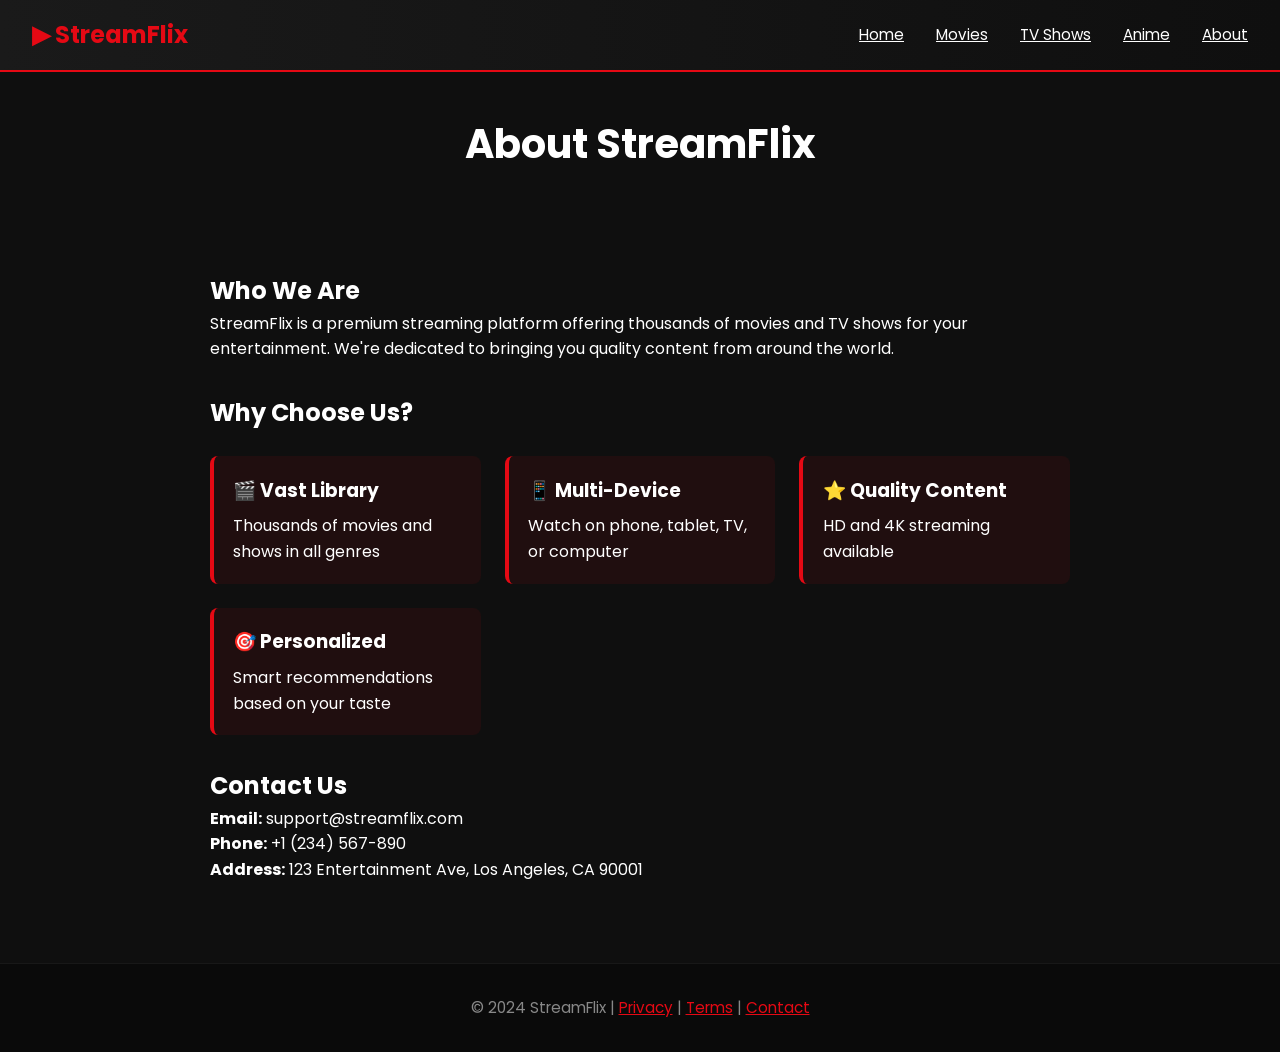
<file: about.html>
<!DOCTYPE html>
<html lang="en">
<head>
    <meta charset="UTF-8">
    <meta name="viewport" content="width=device-width, initial-scale=1.0">
    <title>About - StreamFlix</title>
    <link href="https://fonts.googleapis.com/css2?family=Poppins:wght@600;700&display=swap" rel="stylesheet">
    <link rel="stylesheet" href="style.css">
</head>
<body>
    <!-- Navigation -->
    <nav class="navbar">
        <div class="nav-brand">▶ StreamFlix</div>
        <ul class="nav-menu">
            <li><a href="index.html">Home</a></li>
            <li><a href="movies.html">Movies</a></li>
            <li><a href="tvshows.html">TV Shows</a></li>
            <li><a href="anime.html">Anime</a></li>
            <li><a href="about.html" >About</a></li>
            
        </ul>
    </nav>

    <!-- Page Title -->
    <section class="page-header">
        <h1>About StreamFlix</h1>
    </section>

    <!-- About Content -->
    <section class="section">
        <div class="about-content">
            <h2>Who We Are</h2>
            <p>StreamFlix is a premium streaming platform offering thousands of movies and TV shows for your entertainment. We're dedicated to bringing you quality content from around the world.</p>
            
            <h2 style="margin-top: 2rem;">Why Choose Us?</h2>
            <div class="features">
                <div class="feature">
                    <h3>🎬 Vast Library</h3>
                    <p>Thousands of movies and shows in all genres</p>
                </div>
                <div class="feature">
                    <h3>📱 Multi-Device</h3>
                    <p>Watch on phone, tablet, TV, or computer</p>
                </div>
                <div class="feature">
                    <h3>⭐ Quality Content</h3>
                    <p>HD and 4K streaming available</p>
                </div>
                <div class="feature">
                    <h3>🎯 Personalized</h3>
                    <p>Smart recommendations based on your taste</p>
                </div>
            </div>

            <h2 style="margin-top: 2rem;">Contact Us</h2>
            <p><strong>Email:</strong> support@streamflix.com</p>
            <p><strong>Phone:</strong> +1 (234) 567-890</p>
            <p><strong>Address:</strong> 123 Entertainment Ave, Los Angeles, CA 90001</p>
        </div>
    </section>

    <!-- Footer -->
    <footer class="footer">
        <p>&copy; 2024 StreamFlix | <a href="#">Privacy</a> | <a href="#">Terms</a> | <a href="#">Contact</a></p>
    </footer>
</body>
</html>
</file>
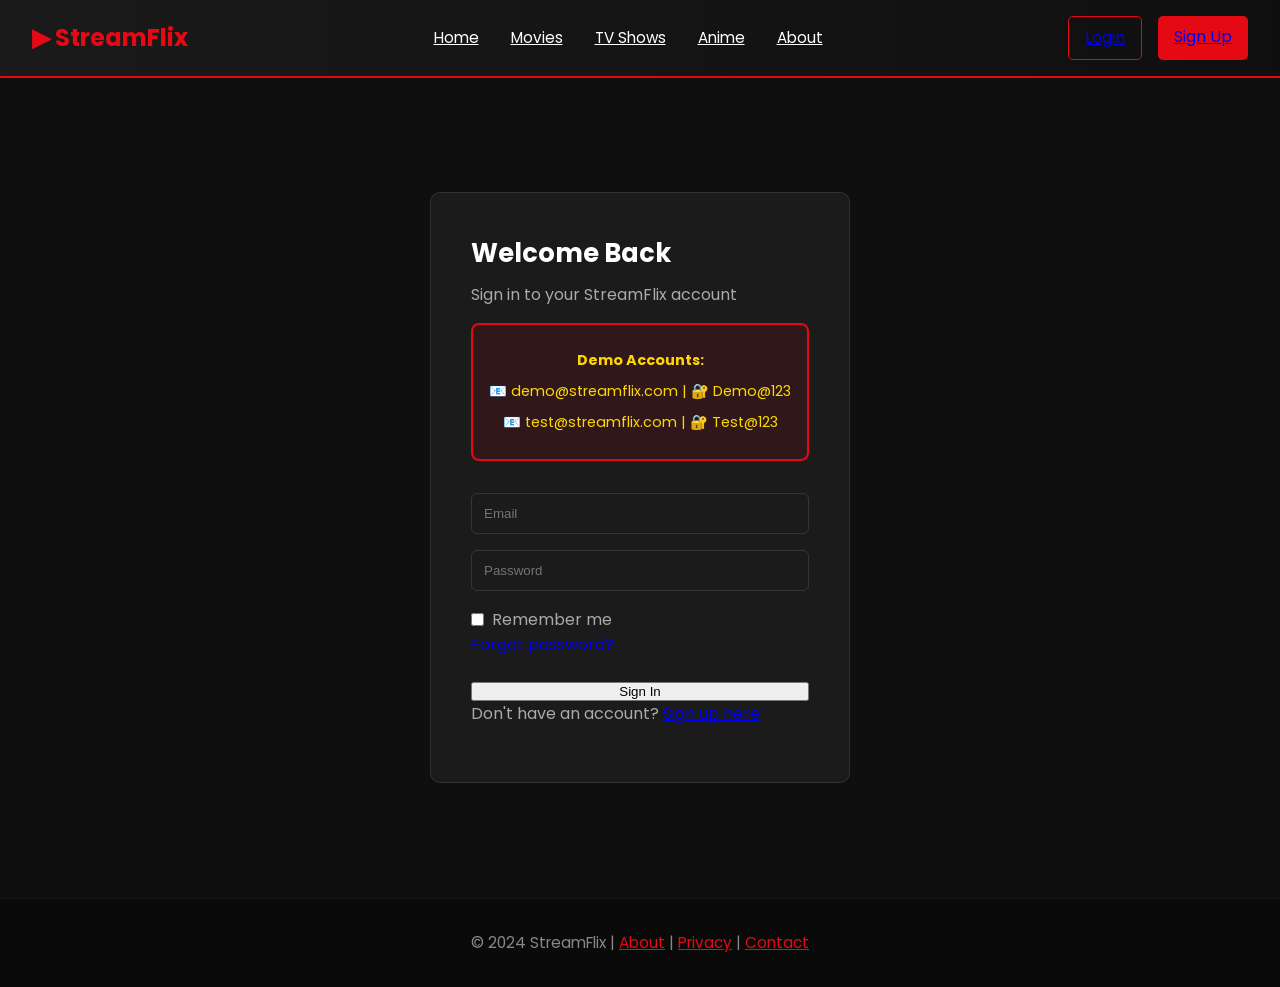
<file: login.html>
<!DOCTYPE html>
<html lang="en">
<head>
    <meta charset="UTF-8">
    <meta name="viewport" content="width=device-width, initial-scale=1.0">
    <title>Login - StreamFlix</title>
    <link href="https://fonts.googleapis.com/css2?family=Poppins:wght@600;700&display=swap" rel="stylesheet">
    <link rel="stylesheet" href="style.css">
</head>
<body>
    <!-- Navigation -->
    <nav class="navbar">
        <div class="nav-brand">▶ StreamFlix</div>
        <ul class="nav-menu">
            <li><a href="index.html">Home</a></li>
            <li><a href="movies.html">Movies</a></li>
            <li><a href="tvshows.html">TV Shows</a></li>
            <li><a href="anime.html">Anime</a></li>
            <li><a href="about.html">About</a></li>
        </ul>
        <div class="nav-auth">
            <a href="login.html" class="btn-login">Login</a>
            <a href="signup.html" class="btn-signup">Sign Up</a>
        </div>
    </nav>

    <!-- Login Form Section -->
    <section class="auth-section">
        <div class="auth-box">
            <h1>Welcome Back</h1>
            <p>Sign in to your StreamFlix account</p>
            
            <!-- Demo Credentials Info -->
            <div class="demo-info">
                <p><strong>Demo Accounts:</strong></p>
                <p>📧 demo@streamflix.com | 🔐 Demo@123</p>
                <p>📧 test@streamflix.com | 🔐 Test@123</p>
            </div>

            <form id="loginForm">
                <input type="email" id="login-email" placeholder="Email" required>
                <input type="password" id="login-password" placeholder="Password" required>
                <div class="form-options">
                    <label><input type="checkbox" id="rememberMe"> Remember me</label>
                    <a href="#" class="forgot-password">Forgot password?</a>
                </div>
                <button type="submit" class="btn-primary">Sign In</button>
                <p id="loginMessage" class="message"></p>
            </form>
            
            <p class="auth-link">Don't have an account? <a href="signup.html">Sign up here</a></p>
        </div>
    </section>

    <!-- Footer -->
    <footer class="footer">
        <p>&copy; 2024 StreamFlix | <a href="about.html">About</a> | <a href="privacy.html">Privacy</a> | <a href="#">Contact</a></p>
    </footer>

    <!-- Authentication Script -->
    <script src="auth.js"></script>
</body>
</html>
</file>
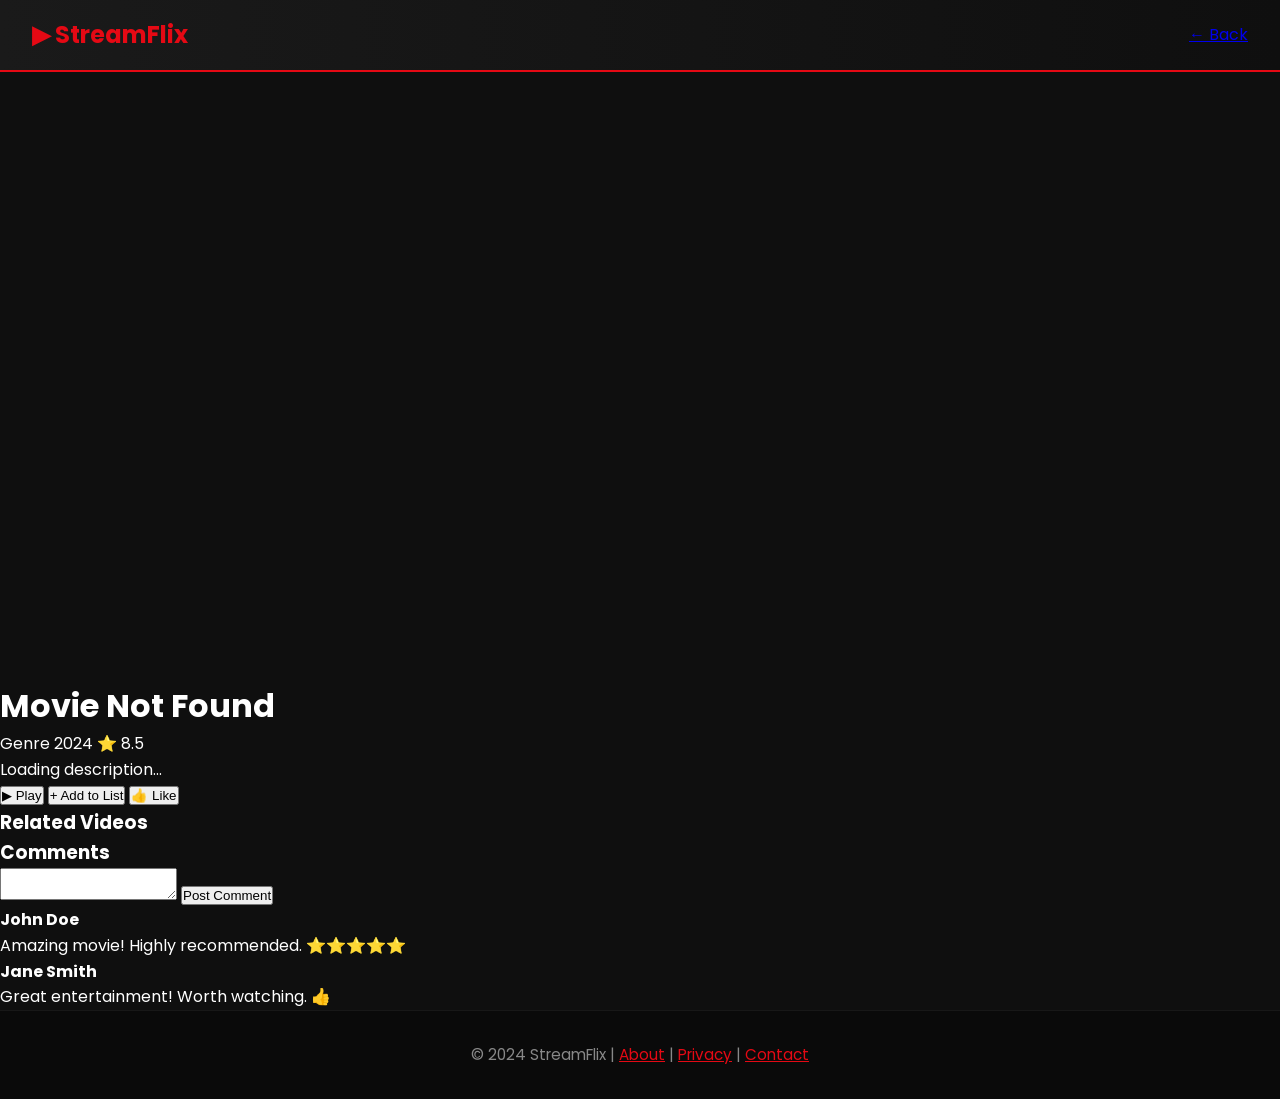
<file: player.html>
<!DOCTYPE html>
<html lang="en">
<head>
    <meta charset="UTF-8">
    <meta name="viewport" content="width=device-width, initial-scale=1.0">
    <title>Video Player - StreamFlix</title>

    <!-- Google Font -->
    <link href="https://fonts.googleapis.com/css2?family=Poppins:wght@400;600;700&display=swap" rel="stylesheet">

    <!-- CSS -->
    <link rel="stylesheet" href="style.css">
</head>

<body>

    <!-- ================= NAVBAR ================= -->
    <nav class="navbar">

        <div class="nav-brand">
            ▶ StreamFlix
        </div>

        <a href="index.html" class="back-btn">
            ← Back
        </a>

    </nav>

    <!-- ================= PLAYER PAGE ================= -->
    <div class="player-page">

        <!-- VIDEO PLAYER -->
        <div class="video-player-wrapper">

            <iframe
                id="mainPlayer"
                class="video-player"
                width="100%"
                height="600"
                src=""
                frameborder="0"
                allowfullscreen>
            </iframe>

        </div>

        <!-- ================= VIDEO DETAILS ================= -->
        <div class="video-details">

            <div class="details-left">

                <h1 id="movieTitle">
                    Loading...
                </h1>

                <div class="movie-meta">

                    <span id="movieGenre">
                        Genre
                    </span>

                    <span id="movieYear">
                        2024
                    </span>

                    <span id="movieRating">
                        ⭐ 8.5
                    </span>

                </div>

                <p id="movieDescription">
                    Loading description...
                </p>

                <div class="action-buttons">

                    <button class="btn-primary" id="playBtn">
                        ▶ Play
                    </button>

                    <button class="btn-secondary">
                        + Add to List
                    </button>

                    <button class="btn-secondary">
                        👍 Like
                    </button>

                </div>

            </div>

            <!-- ================= RELATED VIDEOS ================= -->
            <div class="details-right">

                <h3>Related Videos</h3>

                <div class="related-videos" id="relatedVideos">

                </div>

            </div>

        </div>

        <!-- ================= COMMENTS ================= -->
        <div class="comments-section">

            <h3>Comments</h3>

            <div class="comment-form">

                <textarea
                    placeholder="Add a comment..."
                    id="commentInput">
                </textarea>

                <button
                    class="btn-primary"
                    onclick="addComment()">

                    Post Comment

                </button>

            </div>

            <div class="comments-list" id="commentsList">

                <div class="comment">

                    <strong>John Doe</strong>

                    <p>
                        Amazing movie! Highly recommended. ⭐⭐⭐⭐⭐
                    </p>

                </div>

                <div class="comment">

                    <strong>Jane Smith</strong>

                    <p>
                        Great entertainment! Worth watching. 👍
                    </p>

                </div>

            </div>

        </div>

    </div>

    <!-- ================= FOOTER ================= -->
    <footer class="footer">

        <p>
            © 2024 StreamFlix |
            <a href="about.html">About</a> |
            <a href="#">Privacy</a> |
            <a href="#">Contact</a>
        </p>

    </footer>

    <!-- JS -->
    <script src="player.js"></script>
    <script src="search.js"></script>

</body>
</html>
</file>
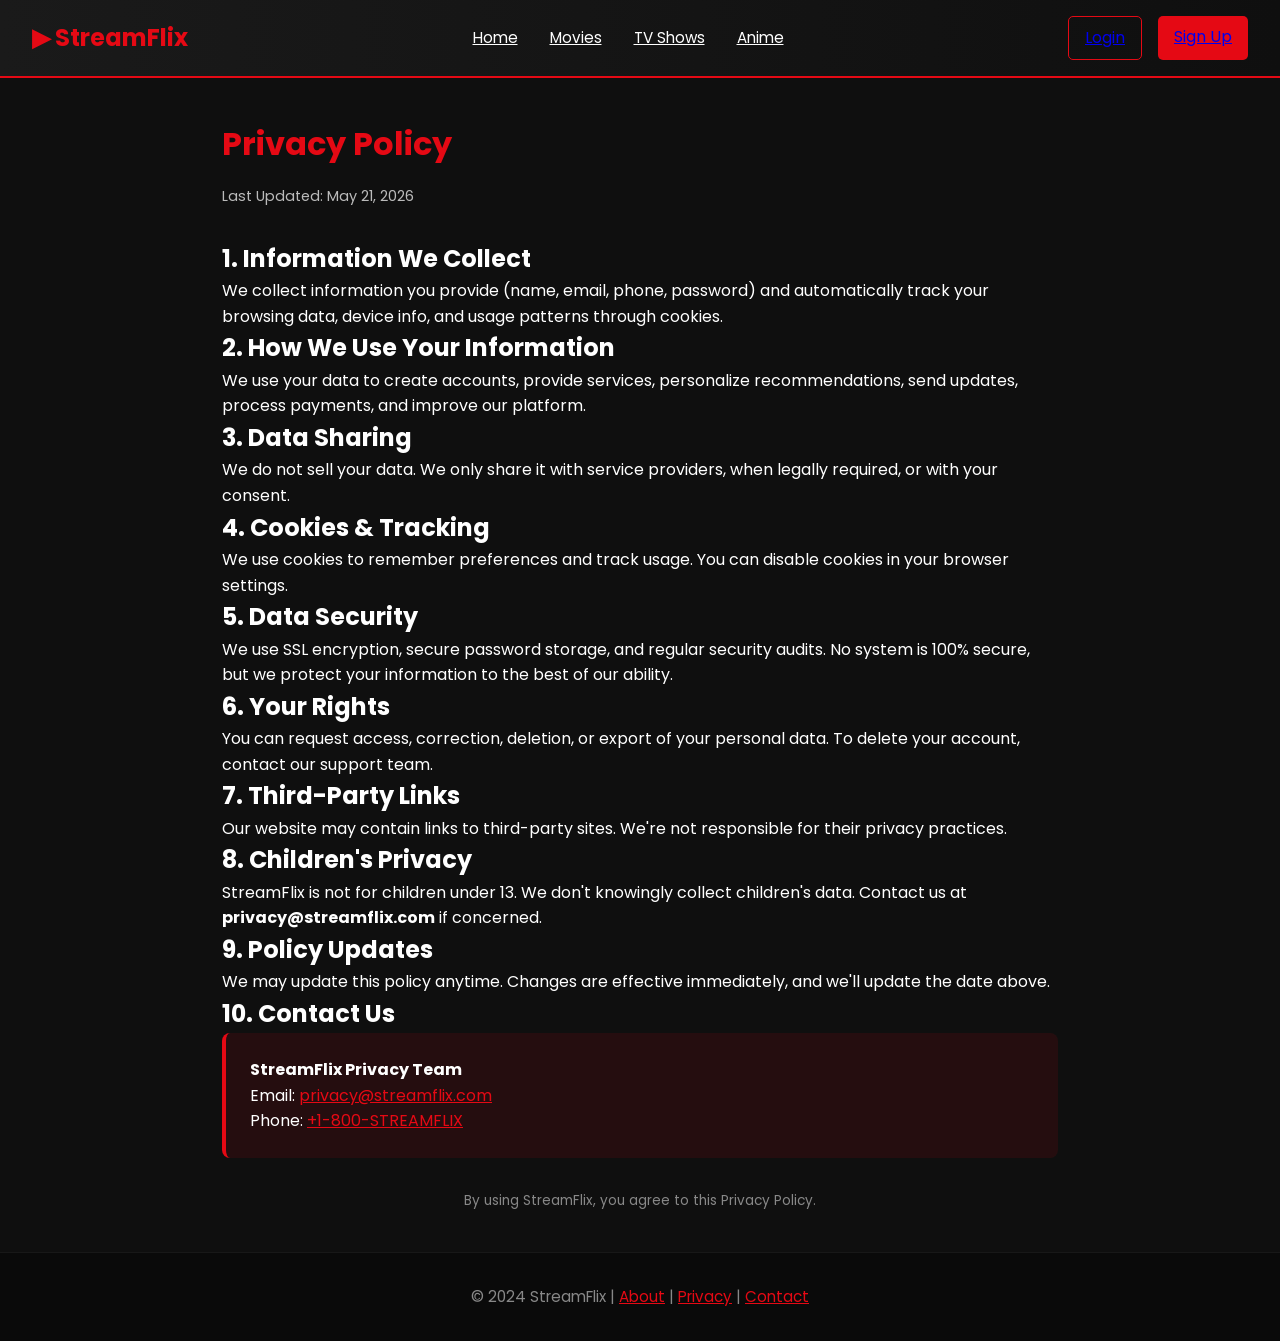
<file: privacy.html>
<!DOCTYPE html>
<html lang="en">
<head>
    <meta charset="UTF-8">
    <meta name="viewport" content="width=device-width, initial-scale=1.0">
    <title>Privacy Policy - StreamFlix</title>
    <link href="https://fonts.googleapis.com/css2?family=Poppins:wght@600;700&display=swap" rel="stylesheet">
    <link rel="stylesheet" href="style.css">
</head>
<body>
    <!-- Navigation -->
    <nav class="navbar">
        <div class="nav-brand">▶ StreamFlix</div>
        <ul class="nav-menu">
            <li><a href="index.html">Home</a></li>
            <li><a href="movies.html">Movies</a></li>
            <li><a href="tvshows.html">TV Shows</a></li>
            <li><a href="anime.html">Anime</a></li>
        </ul>
        <div class="nav-auth">
            <a href="login.html" class="btn-login">Login</a>
            <a href="signup.html" class="btn-signup">Sign Up</a>
        </div>
    </nav>

    <!-- Privacy Policy Content -->
    <section class="about-content" style="padding: 40px 2rem; max-width: 900px; margin: 0 auto;">
        <h1 style="font-size: 2rem; margin-bottom: 1rem; color: #e50914;">Privacy Policy</h1>
        <p style="color: #bbb; font-size: 0.9rem; margin-bottom: 2rem;">Last Updated: May 21, 2026</p>

        <h2>1. Information We Collect</h2>
        <p>We collect information you provide (name, email, phone, password) and automatically track your browsing data, device info, and usage patterns through cookies.</p>

        <h2>2. How We Use Your Information</h2>
        <p>We use your data to create accounts, provide services, personalize recommendations, send updates, process payments, and improve our platform.</p>

        <h2>3. Data Sharing</h2>
        <p>We do not sell your data. We only share it with service providers, when legally required, or with your consent.</p>

        <h2>4. Cookies & Tracking</h2>
        <p>We use cookies to remember preferences and track usage. You can disable cookies in your browser settings.</p>

        <h2>5. Data Security</h2>
        <p>We use SSL encryption, secure password storage, and regular security audits. No system is 100% secure, but we protect your information to the best of our ability.</p>

        <h2>6. Your Rights</h2>
        <p>You can request access, correction, deletion, or export of your personal data. To delete your account, contact our support team.</p>

        <h2>7. Third-Party Links</h2>
        <p>Our website may contain links to third-party sites. We're not responsible for their privacy practices.</p>

        <h2>8. Children's Privacy</h2>
        <p>StreamFlix is not for children under 13. We don't knowingly collect children's data. Contact us at <strong>privacy@streamflix.com</strong> if concerned.</p>

        <h2>9. Policy Updates</h2>
        <p>We may update this policy anytime. Changes are effective immediately, and we'll update the date above.</p>

        <h2>10. Contact Us</h2>
        <div style="background: rgba(229, 9, 20, 0.1); padding: 1.5rem; border-radius: 8px; border-left: 4px solid #e50914;">
            <p><strong>StreamFlix Privacy Team</strong></p>
            <p>Email: <a href="mailto:privacy@streamflix.com" style="color: #e50914;">privacy@streamflix.com</a></p>
            <p>Phone: <a href="tel:+1-800-STREAMFLIX" style="color: #e50914;">+1-800-STREAMFLIX</a></p>
        </div>

        <p style="text-align: center; color: #888; margin-top: 2rem; font-size: 0.85rem;">By using StreamFlix, you agree to this Privacy Policy.</p>
    </section>

    <!-- Footer -->
    <footer class="footer">
        <p>&copy; 2024 StreamFlix | <a href="about.html">About</a> | <a href="privacy.html">Privacy</a> | <a href="#">Contact</a></p>
    </footer>
</body>
</html>
</file>
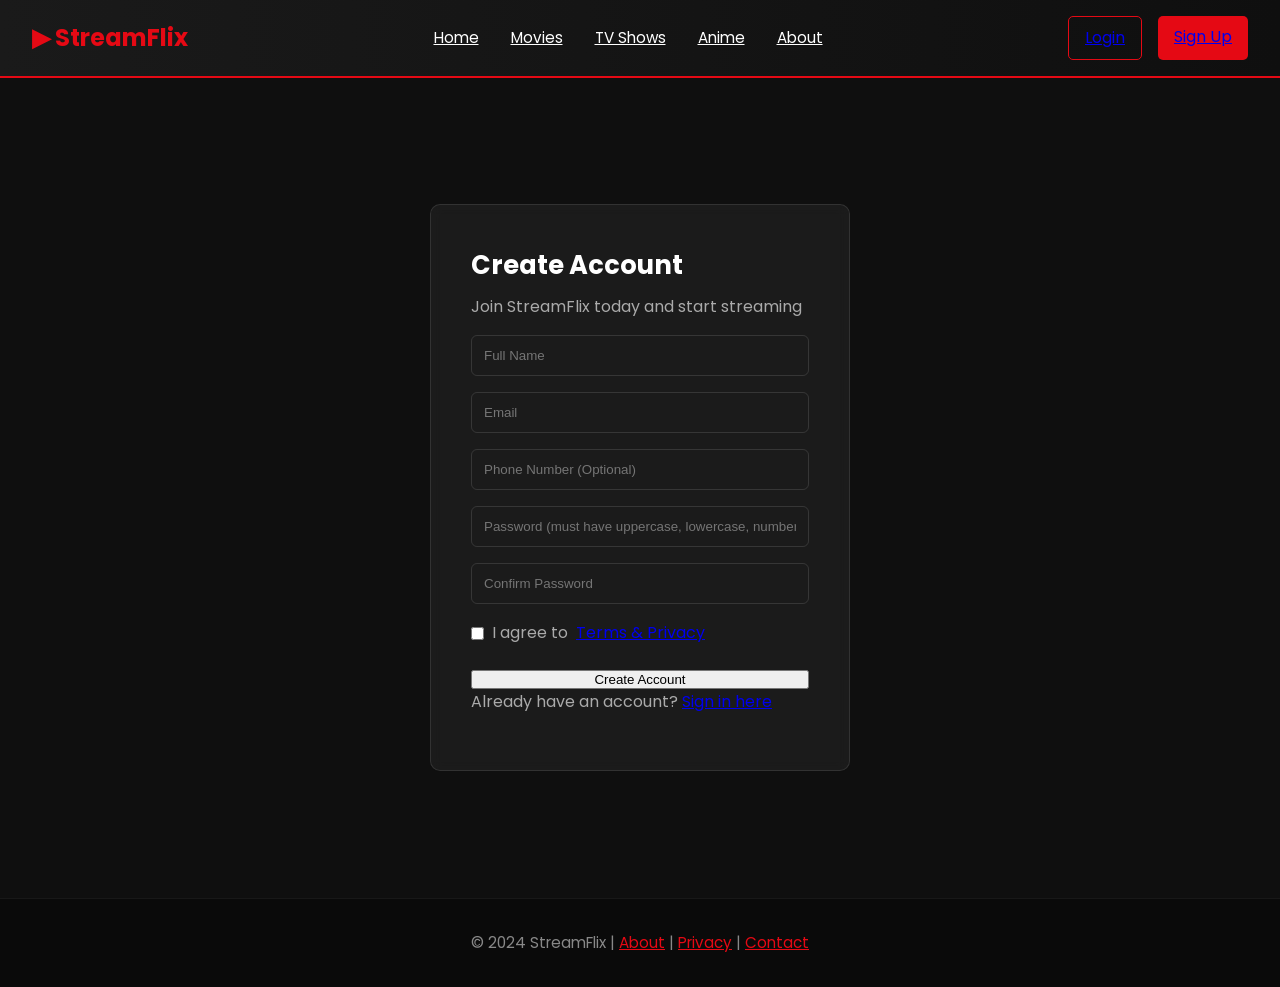
<file: signup.html>
<!DOCTYPE html>
<html lang="en">
<head>
    <meta charset="UTF-8">
    <meta name="viewport" content="width=device-width, initial-scale=1.0">
    <title>Sign Up - StreamFlix</title>
    <link href="https://fonts.googleapis.com/css2?family=Poppins:wght@600;700&display=swap" rel="stylesheet">
    <link rel="stylesheet" href="style.css">
</head>
<body>
    <!-- Navigation -->
    <nav class="navbar">
        <div class="nav-brand">▶ StreamFlix</div>
        <ul class="nav-menu">
            <li><a href="index.html">Home</a></li>
            <li><a href="movies.html">Movies</a></li>
            <li><a href="tvshows.html">TV Shows</a></li>
            <li><a href="anime.html">Anime</a></li>
            <li><a href="about.html">About</a></li>
        </ul>
        <div class="nav-auth">
            <a href="login.html" class="btn-login">Login</a>
            <a href="signup.html" class="btn-signup">Sign Up</a>
        </div>
    </nav>

    <!-- Signup Form Section -->
    <section class="auth-section">
        <div class="auth-box">
            <h1>Create Account</h1>
            <p>Join StreamFlix today and start streaming</p>
            <form id="signupForm">
                <input type="text" id="fullname" placeholder="Full Name" required>
                <input type="email" id="signup-email" placeholder="Email" required>
                <input type="tel" id="phone" placeholder="Phone Number (Optional)">
                <input type="password" id="signup-password" placeholder="Password (must have uppercase, lowercase, number)" required>
                <input type="password" id="confirm-password" placeholder="Confirm Password" required>
                
                <div class="form-agreement">
                    <label>
                        <input type="checkbox" id="terms" required>
                        I agree to <a href="privacy.html" target="_blank">Terms & Privacy</a>
                    </label>
                </div>

                <button type="submit" class="btn-primary">Create Account</button>
                <p id="signupMessage" class="message"></p>
            </form>
            
            <p class="auth-link">Already have an account? <a href="login.html">Sign in here</a></p>
        </div>
    </section>

    <!-- Footer -->
    <footer class="footer">
        <p>&copy; 2024 StreamFlix | <a href="about.html">About</a> | <a href="privacy.html">Privacy</a> | <a href="#">Contact</a></p>
    </footer>

    <!-- Authentication Script -->
    <script src="auth.js"></script>
</body>
</html>
</file>
<file: style.css>
:root{
  --bg: #0f0f0f;
  --surface: #111;
  --accent: #e50914;
  --muted: #bbb;
  --glass: rgba(255,255,255,0.05);
  --glass-2: rgba(255,255,255,0.1);
  --gold: #ffd700;
  --page-max-width: 1400px;
}

/* ======== GLOBAL ======== */
*{margin:0;padding:0;box-sizing:border-box}
html,body{height:100%}
body{
  font-family: 'Poppins', sans-serif;
  background: var(--bg);
  color:#fff;
  line-height:1.6;
  overflow-x:hidden;
}

/* ======== NAVBAR ======== */
.navbar{
  background: linear-gradient(90deg,#1a1a1a 0%, #0f0f0f 100%);
  padding:1rem 2rem;
  display:flex;
  justify-content:space-between;
  align-items:center;
  border-bottom:2px solid var(--accent);
  position:sticky;
  top:0;
  z-index:1000;
  flex-wrap:wrap;
}
.nav-brand{font-size:1.5rem;font-weight:700;color:var(--accent)}
.nav-menu{display:flex;list-style:none;gap:2rem}
.nav-menu a{position:relative;font-size:0.95rem;transition:0.25s;color:inherit}
.nav-menu a::after{
  content:'';position:absolute;bottom:-6px;left:0;width:0;height:2px;background:var(--accent);transition:0.25s;
}
.nav-menu a:hover::after,.nav-menu a.active::after{width:100%}
.nav-auth{display:flex;gap:1rem}
.btn-login{border:1px solid var(--accent);padding:0.5rem 1rem;border-radius:5px;transition:0.25s}
.btn-login:hover{background:var(--accent);color:#fff}
.btn-signup{background:var(--accent);padding:0.5rem 1rem;border-radius:5px;transition:0.25s}
.btn-signup:hover{background:#b20710;transform:scale(1.05)}

/* ======== HERO / SLIDER ======== */
.hero{
  width:100%;
  height:80vh;
  position:relative;
  background: linear-gradient(135deg, rgba(229,9,20,0.3), rgba(0,0,0,0.8)),
              url('https://via.placeholder.com/1200x500?text=Hero+Banner') center/cover no-repeat;
  padding:6rem 2rem;
  color:#fff;
  overflow:hidden;
  animation:fadeIn .8s ease-in;
}
@keyframes fadeIn{from{opacity:0}to{opacity:1}}
.hero-content{max-width:520px}
.hero h1{font-size:3rem;margin-bottom:1rem}
.hero p{font-size:1.1rem;color:var(--muted);margin-bottom:1.5rem}
.hero-btns{display:flex;gap:1rem;flex-wrap:wrap}

/* small slider logic (keeps compatibility if you use radio inputs) */
.slider{width:300%;height:100%;display:flex;transition:0.5s}
.slide{width:100%;flex-shrink:0;display:flex;align-items:center;gap:3rem;padding:3rem}
.slide img{width:280px;height:400px;border-radius:20px;object-fit:cover;box-shadow:0 10px 30px rgba(0,0,0,0.6);transition:0.4s}
.slide img:hover{transform:scale(1.05)}
.slide-content h1{font-size:2.5rem;margin-bottom:0.5rem}
.slide-content p{font-size:1.05rem;color:var(--muted);margin-bottom:1rem}
.play-btn{padding:12px 26px;border-radius:30px;border:none;background:var(--accent);color:#fff;cursor:pointer;transition:0.25s}
.play-btn:hover{background:#fff;color:#000;transform:scale(1.03)}

/* radio-driven slider (if you use inputs with ids #slide1 #slide2 #slide3) */
#slide1:checked ~ .slider{transform:translateX(0)}
#slide2:checked ~ .slider{transform:translateX(-100%)}
#slide3:checked ~ .slider{transform:translateX(-200%)}

/* slider nav dots container (use .slider-nav in markup) */
.slider-nav{position:absolute;bottom:20px;left:50%;transform:translateX(-50%);display:flex;gap:.5rem}
.slider-nav label{width:12px;height:12px;background:#fff;border-radius:50%;display:inline-block;cursor:pointer;opacity:.8}

/* ======== SECTIONS & PAGE LAYOUT ======== */
.section{display:flex;flex-direction:column;align-items:center;justify-content:center;width:100%;padding:40px 60px;box-sizing:border-box}
.page-header{max-width:var(--page-max-width);width:100%;margin:40px auto 0;padding:0 60px;box-sizing:border-box;text-align:center}
.page-header h1{font-size:2.5rem;margin-bottom:16px}
.page-header img{width:100%;height:350px;object-fit:cover;border-radius:10px;display:block}

/* ======== MOVIES GRID ======== */
.movies-grid{
  width:100%;
  max-width:var(--page-max-width);
  display:grid;
  grid-template-columns:repeat(auto-fit,minmax(220px,1fr));
  gap:24px;
  padding:40px 60px;
  box-sizing:border-box;
  margin:0 auto;
}
.card{
  background:var(--surface);
  border-radius:12px;
  overflow:hidden;
  transition:transform .25s, box-shadow .25s;
  text-align:center;
  display:flex;
  flex-direction:column;
}
.card:hover{transform:scale(1.05);box-shadow:0 10px 30px rgba(0,0,0,0.6)}
.card img{width:100%;height:320px;object-fit:cover;display:block}
.card-info{padding:14px}
.card-info h3{color:#fff;margin-bottom:8px;font-size:1.05rem}
.card-info p{color:var(--muted);font-size:.95rem}

/* horizontal scroll container (used on home index) */
.movies-container{display:flex;gap:1rem;overflow-x:auto;padding-bottom:1rem;scroll-behavior:smooth}
.movies-container::-webkit-scrollbar{height:8px}
.movies-container::-webkit-scrollbar-thumb{background:var(--accent);border-radius:6px}

/* ======== AUTH BOX ======== */
.auth-section{min-height:calc(100vh - 80px);display:flex;align-items:center;justify-content:center;padding:2rem}
.auth-box{background:var(--glass);border:1px solid var(--glass-2);padding:2.5rem;border-radius:10px;width:100%;max-width:420px;backdrop-filter:blur(6px)}
.auth-box h1{font-size:1.6rem;margin-bottom:.5rem}
.auth-box p{color:#aaa;margin-bottom:1rem}
.auth-box form{display:flex;flex-direction:column;gap:1rem}
.auth-box input{padding:.75rem;border-radius:6px;border:1px solid rgba(255,255,255,0.12);background:transparent;color:#fff}
.auth-box input:focus{outline:none;border-color:var(--accent);box-shadow:0 0 8px rgba(229,9,20,0.2)}
.auth-box label{display:flex;align-items:center;gap:.5rem;color:#aaa}
.auth-box button{margin-top:.5rem}
/* ======== USER PROFILE STYLES ======== */
.user-profile {
    display: flex;
    align-items: center;
    gap: 1rem;
}

.user-avatar {
    width: 40px;
    height: 40px;
    border-radius: 50%;
    cursor: pointer;
    border: 2px solid #e50914;
    transition: all 0.3s;
    object-fit: cover;
}

.user-avatar:hover {
    transform: scale(1.1);
    box-shadow: 0 0 15px rgba(229, 9, 20, 0.6);
}

.welcome-text {
    color: #fff;
    font-weight: 600;
    font-size: 0.95rem;
    display: inline-block;
    max-width: 150px;
    white-space: nowrap;
    overflow: hidden;
    text-overflow: ellipsis;
}

@media (max-width: 768px) {
    .welcome-text {
        display: none;
    }

    .user-profile {
        gap: 0.5rem;
    }

    .user-avatar {
        width: 35px;
        height: 35px;
    }
}

@media (max-width: 480px) {
    .user-avatar {
        width: 30px;
        height: 30px;
    }
}
/* ======== AUTH MESSAGES ======== */
.message {
    margin-top: 1rem;
    padding: 1rem;
    border-radius: 8px;
    font-weight: 600;
    text-align: center;
    display: none;
}

.message.show {
    display: block;
    animation: slideIn 0.3s ease;
}

.message.error {
    background: rgba(229, 9, 20, 0.2);
    color: #e50914;
    border: 2px solid #e50914;
}

.message.success {
    background: rgba(0, 255, 0, 0.2);
    color: #00ff00;
    border: 2px solid #00ff00;
}

@keyframes slideIn {
    from {
        opacity: 0;
        transform: translateY(-10px);
    }
    to {
        opacity: 1;
        transform: translateY(0);
    }
}

/* Demo Info Box */
.demo-info {
    background: rgba(229, 9, 20, 0.1);
    border: 2px solid #e50914;
    padding: 1rem;
    border-radius: 8px;
    margin-bottom: 2rem;
    text-align: center;
}

.demo-info p {
    margin: 0.5rem 0;
    font-size: 0.9rem;
    color: #ffd700;
}

.btn-logout {
    background: #e50914;
    color: white;
    padding: 0.6rem 1.2rem;
    border: none;
    border-radius: 5px;
    font-weight: 600;
    transition: 0.3s;
    font-family: 'Poppins', sans-serif;
}

.btn-logout:hover {
    background: #b20710;
    transform: scale(1.05);
}

/* ======== ABOUT & FEATURES ======== */
.about-content{max-width:900px;margin:0 auto;padding:40px 20px}
.features{display:grid;grid-template-columns:repeat(auto-fit,minmax(200px,1fr));gap:1.5rem;margin-top:1.5rem}
.feature{background:rgba(229,9,20,0.08);padding:1.2rem;border-radius:8px;border-left:4px solid var(--accent)}
.feature h3{margin-bottom:.5rem}

/* ======== FOOTER ======== */
.footer{background:#0a0a0a;border-top:1px solid rgba(255,255,255,0.06);padding:2rem;text-align:center;color:#888;font-size:.95rem}
.footer a{color:var(--accent)}
.footer a:hover{color:var(--gold)}

/* ======== ANIME / NETFLIX-STYLE ROWS ======== */
.anime-hero{position:relative;width:100%;height:450px;overflow:hidden;margin-bottom:2rem}
.anime-hero img{width:100%;height:100%;object-fit:cover}
.hero-overlay{position:absolute;inset:0;background:linear-gradient(90deg, rgba(15,15,15,.9) 0%, rgba(15,15,15,.5) 50%, transparent 100%);display:flex;flex-direction:column;justify-content:flex-end;padding:3rem}
.hero-overlay h1{font-size:3.2rem;margin-bottom:1rem;font-weight:700}
.hero-overlay p{font-size:1.05rem;color:var(--muted);margin-bottom:1rem}
.anime-section{max-width:var(--page-max-width);margin:0 auto;padding:2rem}
.scroll-container{display:flex;gap:1rem;overflow-x:auto;scroll-behavior:smooth;padding-bottom:1rem;-webkit-overflow-scrolling:touch}
.scroll-card{flex:0 0 200px;display:block;text-decoration:none;color:inherit;transition:0.25s}
.card-image{position:relative;width:100%;height:300px;border-radius:8px;overflow:hidden;background:#111}
.card-image img{width:100%;height:100%;object-fit:cover;transition:0.4s}
.scroll-card:hover .card-image img{transform:scale(1.15)}
.card-overlay{position:absolute;inset:0;background:linear-gradient(180deg,transparent 0%,rgba(0,0,0,.8)100%);display:flex;align-items:center;justify-content:center;opacity:0;transition:.25s}
.scroll-card:hover .card-overlay{opacity:1}
.play-icon{width:60px;height:60px;background:var(--accent);color:#fff;border-radius:50%;display:flex;align-items:center;justify-content:center;font-size:1.6rem;box-shadow:0 5px 20px rgba(229,9,20,.45)}

/* ======== RESPONSIVE ======== */
@media (max-width:1024px){
  .hero{padding:4rem 1rem;height:60vh}
  .hero h1{font-size:2.2rem}
  .movies-grid{grid-template-columns:repeat(auto-fit,minmax(180px,1fr));padding:30px}
  .card img{height:260px}
  .anime-hero{height:350px}
  .card-image{height:250px}
}
@media (max-width:768px){
  .nav-menu{gap:1rem;font-size:.9rem}
  .hero{padding:3rem 1rem;height:50vh}
  .hero h1{font-size:1.8rem}
  .movies-grid{grid-template-columns:repeat(auto-fill,minmax(140px,1fr));gap:16px;padding:20px}
  .card img{height:210px}
  .card{width:100%}
  .auth-box{padding:1.25rem}
}
@media (max-width:480px){
  .nav-menu{flex-direction:column;gap:.6rem}
  .hero{padding:2rem 1rem;height:38vh}
  .hero h1{font-size:1.4rem}
  .movies-grid{grid-template-columns:repeat(auto-fill,minmax(120px,1fr));gap:10px;padding:16px}
  .card img{height:180px}
  .card{width:100%}
  .scroll-card{flex:0 0 140px}
}
/* ======== RELATED VIDEOS WITH IMAGES ======== */
.related-videos {
    display: flex;
    flex-direction: column;
    gap: 1.2rem;
}

.related-item {
    display: flex;
    gap: 1rem;
    padding: 0.8rem;
    background: rgba(255, 255, 255, 0.03);
    border-radius: 8px;
    cursor: pointer;
    transition: 0.3s;
    text-decoration: none;
    color: inherit;
    border: 1px solid rgba(255, 255, 255, 0.1);
}

.related-item:hover {
    background: rgba(229, 9, 20, 0.15);
    transform: translateX(8px);
    border-color: #e50914;
}

.related-item img {
    width: 70px;
    height: 105px;
    object-fit: cover;
    border-radius: 5px;
    flex-shrink: 0;
    box-shadow: 0 4px 10px rgba(0, 0, 0, 0.5);
}

.related-info {
    flex: 1;
    display: flex;
    flex-direction: column;
    justify-content: center;
}

.related-info h4 {
    font-size: 0.9rem;
    margin: 0 0 0.3rem 0;
    font-weight: 600;
    color: #fff;
    line-height: 1.3;
}

.related-info p {
    font-size: 0.75rem;
    color: #bbb;
    margin: 0;
}

.related-info p strong {
    color: #ffd700;
}

@media (max-width: 768px) {
    .related-item {
        gap: 0.8rem;
        padding: 0.6rem;
    }

    .related-item img {
        width: 60px;
        height: 90px;
    }

    .related-info h4 {
        font-size: 0.85rem;
    }

    .related-info p {
        font-size: 0.7rem;
    }
}
/* ======== SIMPLE SEARCH BAR ======== */
.simple-search {
    display: flex;
    align-items: center;
    gap: 0.5rem;
    margin-left: 2rem;
}

.simple-search-input {
    padding: 0.6rem 1rem;
    border: 1px solid rgba(255, 255, 255, 0.3);
    border-radius: 20px;
    background: rgba(255, 255, 255, 0.1);
    color: #fff;
    font-size: 0.9rem;
    font-family: 'Poppins', sans-serif;
    outline: none;
    transition: all 0.3s;
    width: 200px;
}

.simple-search-input::placeholder {
    color: rgba(255, 255, 255, 0.6);
}

.simple-search-input:focus {
    background: rgba(255, 255, 255, 0.15);
    border-color: #e50914;
    box-shadow: 0 0 10px rgba(229, 9, 20, 0.3);
}

.simple-search-btn {
    padding: 0.6rem 1rem;
    background: #e50914;
    border: none;
    border-radius: 20px;
    color: #fff;
    font-size: 1rem;
    cursor: pointer;
    transition: all 0.3s;
}

.simple-search-btn:hover {
    background: #b20710;
    transform: scale(1.05);
}

@media (max-width: 768px) {
    .simple-search {
        margin-left: 1rem;
    }

    .simple-search-input {
        width: 150px;
        padding: 0.5rem 0.8rem;
        font-size: 0.8rem;
    }

    .simple-search-btn {
        padding: 0.5rem 0.8rem;
        font-size: 0.9rem;
    }
}

@media (max-width: 480px) {
    .simple-search {
        margin-left: 0.5rem;
    }

    .simple-search-input {
        width: 120px;
        padding: 0.5rem 0.6rem;
    }

    .simple-search-btn {
        padding: 0.5rem 0.6rem;
    }
}
</file>
